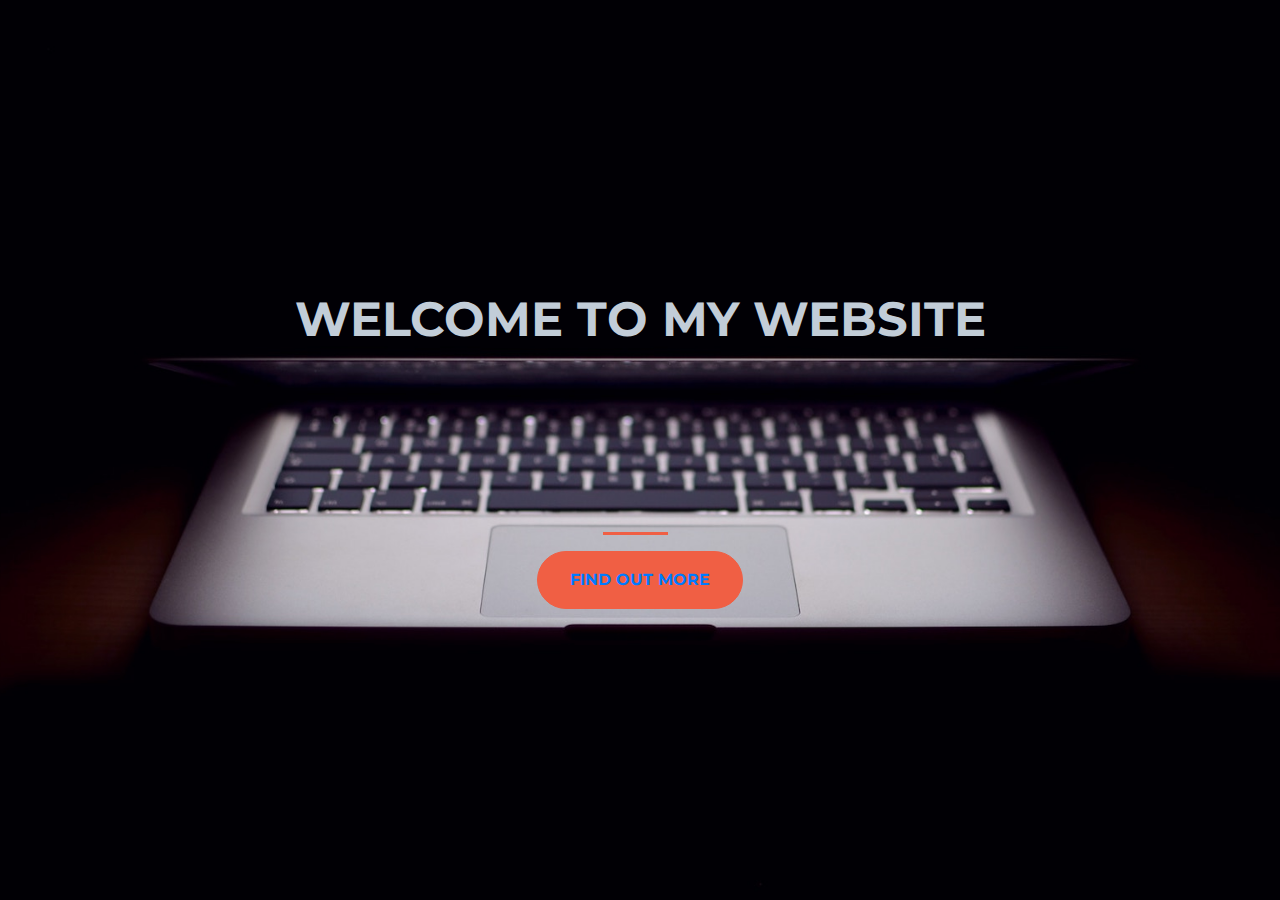
<file: index.html>
<!DOCTYPE html>
<html>
  <head>
    <title>Startup</title>

    <!-- Google Fonts -->
    <link href="https://fonts.googleapis.com/css?family=Montserrat" rel="stylesheet">


   <link rel="stylesheet" href="https://stackpath.bootstrapcdn.com/bootstrap/4.4.1/css/bootstrap.min.css" integrity="sha384-Vkoo8x4CGsO3+Hhxv8T/Q5PaXtkKtu6ug5TOeNV6gBiFeWPGFN9MuhOf23Q9Ifjh" crossorigin="anonymous">
   <link rel="stylesheet" type="text/css" href="style.css">

  </head>


  <body>
    <div class="container d-flex align-items-center h-100">
      <div class="row">
        <header class="text-center col-12" >
          <h1 class="text-uppercase"><strong>Welcome to my website</strong></h1> 
        </header>
         <div class="buffer col-12"></div>

        <section class="text-center tc col-12" >
          <hr>
          <button class="btn btn-primary btn-xl" ><a href="first-page.html"> Find out more</a></button>
      </section>
      </div>
    </div>
  </body>
</html>
</file>
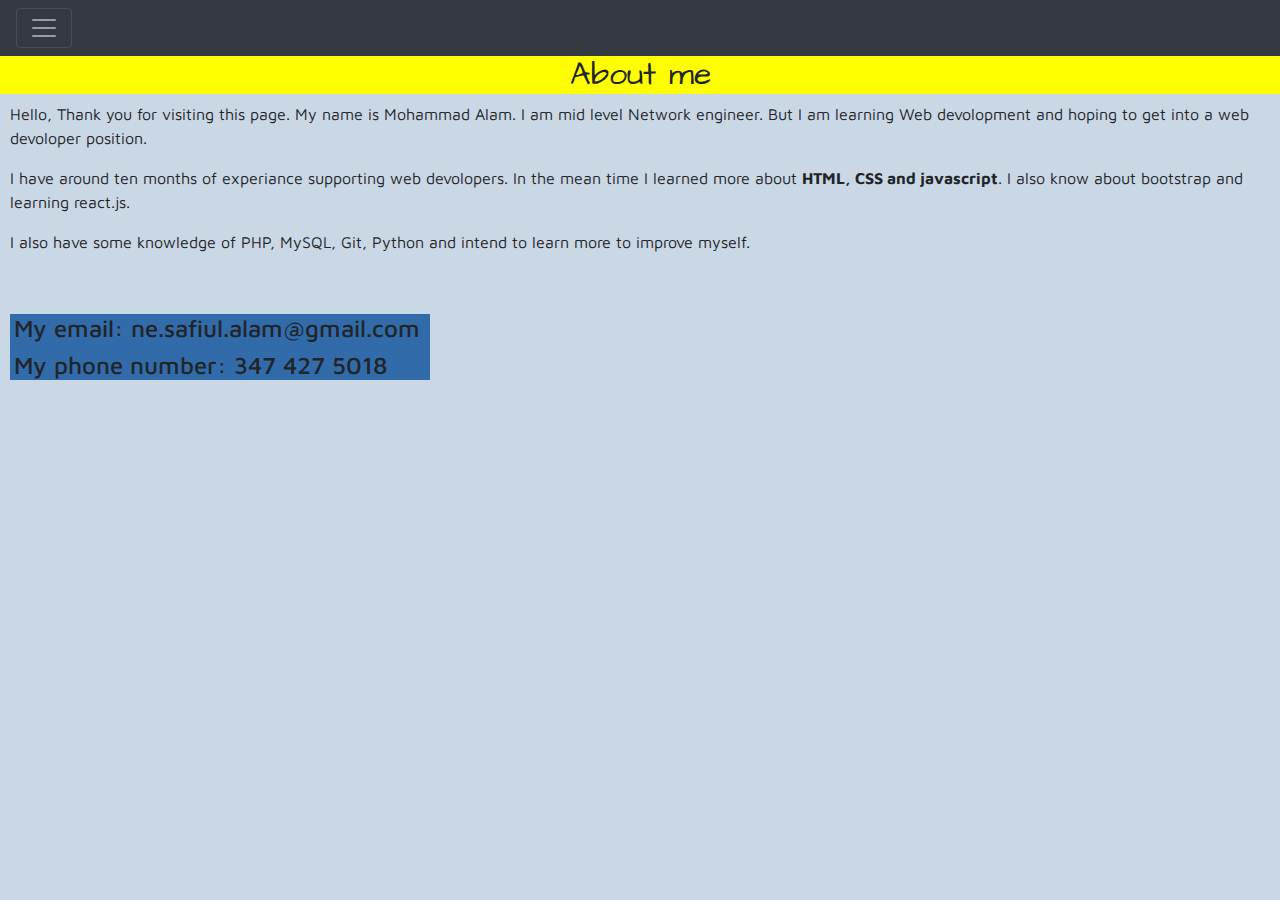
<file: about-me.html>
<!DOCTYPE html>
<html>
<head>
	<title>About me</title>
	<link rel="stylesheet" href="https://stackpath.bootstrapcdn.com/bootstrap/4.4.1/css/bootstrap.min.css" integrity="sha384-Vkoo8x4CGsO3+Hhxv8T/Q5PaXtkKtu6ug5TOeNV6gBiFeWPGFN9MuhOf23Q9Ifjh" crossorigin="anonymous">
	<link href="https://fonts.googleapis.com/css?family=Architects+Daughter|Maven+Pro&display=swap" rel="stylesheet">
	<link rel="stylesheet" type="text/css" href="about-me.css">
	
</head>


<body>
	<header>
	<div class="pos-f-t">
	  <div class="collapse" id="navbarToggleExternalContent">
	    <div class="bg-dark p-4">
	      <h5 class="text-white h4"><a href="index.html">Home Page</a></h5>
	      <span class="text-muted"><a href="first-page.html">First Page</a></span> &nbsp;&nbsp;
	      <span class="text-muted"><a href="">Pictures</a></span>
	    </div>
	  </div>
	  <nav class="navbar navbar-dark bg-dark">
	    <button class="navbar-toggler" type="button" data-toggle="collapse" data-target="#navbarToggleExternalContent" aria-controls="navbarToggleExternalContent" aria-expanded="false" aria-label="Toggle navigation">
	      <span class="navbar-toggler-icon"></span>
	    </button>
	  </nav>
	</div>
	</header>

			<h2 class="me">About me</h2>
	<main>
		<div>
			<p>Hello, Thank you for visiting this page. 
				My name is Mohammad Alam. I am mid level Network engineer. But I am learning Web devolopment and hoping to get into a web devoloper position.
			</p>

			<p>I have around ten months of experiance supporting web devolopers. In the mean time I learned more about <strong>HTML, CSS and javascript</strong>. I also know about bootstrap and learning react.js.</p>

			<p>I also have some knowledge of PHP, MySQL, Git, Python and intend to learn more to improve myself.</p>

			<div class="contact">
				<h4>My email: ne.safiul.alam@gmail.com</h4>
				<h4>My phone number: 347 427 5018</h4>
			<div>
			</div>

	</main>
</body>




<script src="https://code.jquery.com/jquery-3.4.1.slim.min.js" integrity="sha384-J6qa4849blE2+poT4WnyKhv5vZF5SrPo0iEjwBvKU7imGFAV0wwj1yYfoRSJoZ+n" crossorigin="anonymous"></script>
<script src="https://cdn.jsdelivr.net/npm/popper.js@1.16.0/dist/umd/popper.min.js" integrity="sha384-Q6E9RHvbIyZFJoft+2mJbHaEWldlvI9IOYy5n3zV9zzTtmI3UksdQRVvoxMfooAo" crossorigin="anonymous"></script>
<script src="https://stackpath.bootstrapcdn.com/bootstrap/4.4.1/js/bootstrap.min.js" integrity="sha384-wfSDF2E50Y2D1uUdj0O3uMBJnjuUD4Ih7YwaYd1iqfktj0Uod8GCExl3Og8ifwB6" crossorigin="anonymous"></script>
<script type="text/javascript">
	
</script>
</html>
</file>
<file: style.css>
body, html {
  width: 100%;
  height: 100%;
  font-family: 'Montserrat', sans-serif;
   background: url(header.jpg) no-repeat center center fixed; 
  -webkit-background-size: cover;
  -moz-background-size: cover;
  -o-background-size: cover;
  background-size: cover;
}



h1 {
	font-size: 3rem;
	color: #c2cdd8;
}

.btn {
	font-weight: 700;
	border-radius: 300px;
	text-transform: uppercase;
}

.btn-primary { 
	background-color: #f05f44;
	border-color: #f05f44;
}

.btn-primary:hover {
	background-color: #ee4b08;
	border-color: #f05f44;
	border-width: 4px;
}

.btn-xl {
	padding: 1rem 2rem;
}

hr {
	border-color: #f05f44;
	border-width: 3px;
	max-width: 65px;
	margin-left: 518px;
}

.buffer {
	height: 10rem;
}
</file>
<file: about-me.css>
body {
	background-color: #cad7e4;
}

main {
	font-family: 'Maven Pro', sans-serif;
	padding-left: 10px;
}

.me {
	text-align: center;
	background-color: yellow;
	padding-left: 0px;
	font-family: 'Architects Daughter', cursive;
}

.me:hover {
	font-size: 50px;
}

.contact {
	margin-top: 60px;
	background-color:#326ba9;
	width: 420px;
	padding-left: 4px;
 }
</file>
